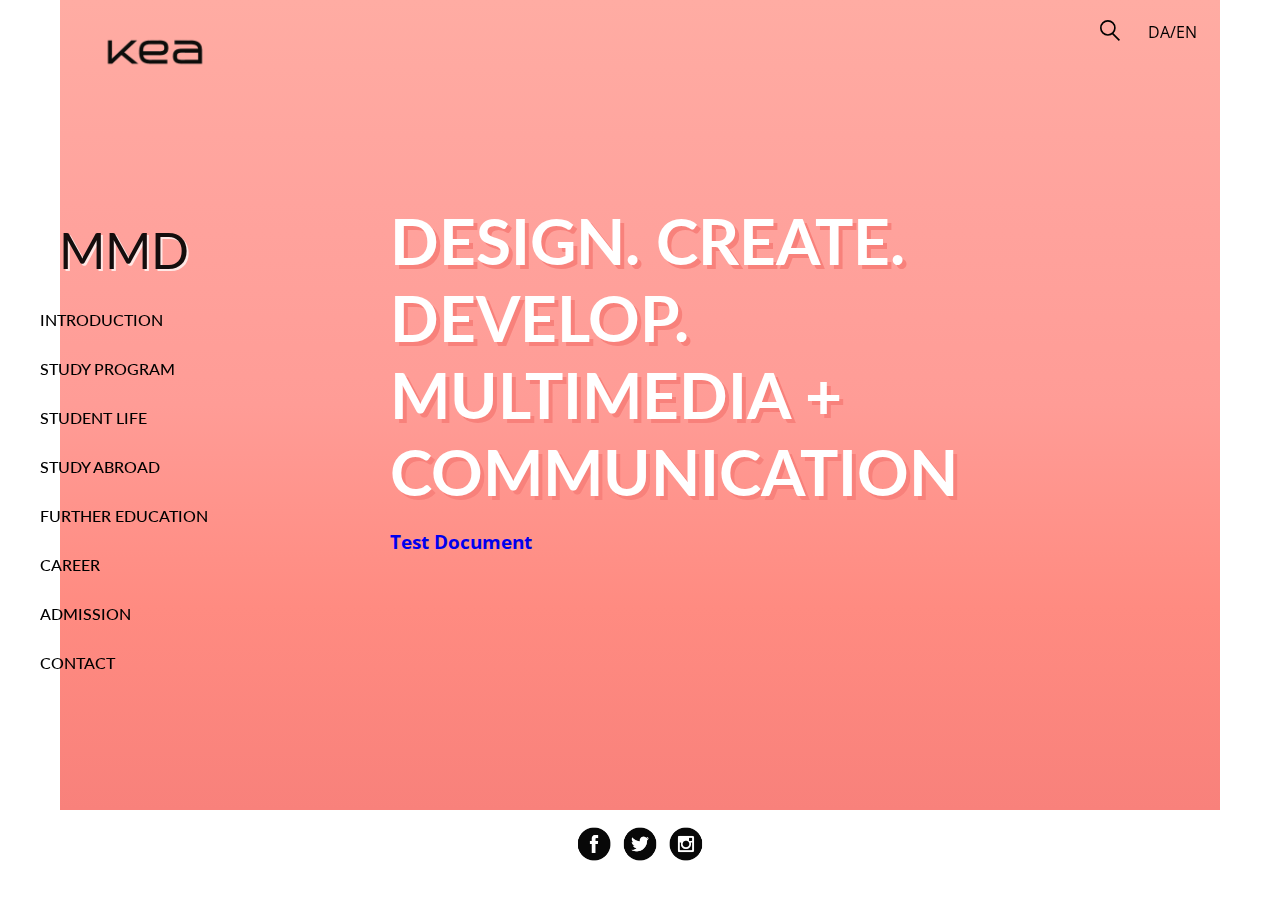
<file: index.html>
<!DOCTYPE html>
<html lang="en">

<head>
    <meta charset="utf-8">
    <meta name="viewport" content="width=device-width, initial-scale=1.0">
    <link rel="stylesheet" href="css/style.css">
    <!-- <link href="https://fonts.googleapis.com/css?family=Bungee" rel="stylesheet">
    <link href="https://fonts.googleapis.com/css?family=Bungee+Shade" rel="stylesheet"> -->
    <link href="https://fonts.googleapis.com/css?family=Montserrat+Subrayada" rel="stylesheet">
    <link href="https://fonts.googleapis.com/css?family=Lato:900" rel="stylesheet">
    <link href="https://fonts.googleapis.com/css?family=Open+Sans" rel="stylesheet">

    <title>Multimedia designer</title>
</head>

<body>
    <div class="logo-front">
    </div>
    <div class="search">
        <input type="search" /></div>
    <img class="search-nav" src="img/buttons/search-icon.svg">
    <p class="language">DA/EN</p>

    <label for="toggle">&#9776;</label>
    <input type="checkbox" id="toggle">

    <nav id="local-nav" class="local-nav">
        <a href="#" id="title-nav" class="nav-title">MMD</a>
        <a href="#" id="intro-nav">Introduction</a>
        <a href="#" id="program-nav">Study Program</a>
        <a href="#" id="student-nav">Student Life</a>
        <a href="#" id="abroad-nav">Study Abroad</a>
        <a href="#" id="top-nav">Further Education</a>
        <a href="#" id="career-nav">Career</a>
        <a href="#" id="adm-nav">Admission</a>
        <a href="#" id="contact-nav">Contact</a>
    </nav>
    <!-- front -->
    <section id="front" class="front">
        <div class="front-square">
            <div class="layout">
                <h1 class="big-title">Design. Create. Develop. Multimedia + Communication</h1>
                <h3><a href="http://cilliya.com/kea/pimp/curriculum/img/test-document.pdf">Test Document</a></h3>
            </div>
        </div>
    </section>
    <!-- introduction -->
    <section id="introduction" class="introduction hide">
        <div class="layout">
            <h1>Multimedia Design and Communication</h1>
            <h2>What is MMD?</h2>

            <p>The multimedia design programme is built on four core areas: Interaction development, design and visualisation, communication and presentation and business. You learn to work with frontend development, User Interface Design (UI), User Experience Design (UX) and you understanding the business context.</p>

            <p>During your studies you are in close contact with businesses when creating projects and writing papers in cooperation with a specific company or organisation. During the studies you will have an internship period at a company in order to mobilise your competencies in practice. We cooperate with a wide range of business types including agencies, companies, and cultural organisations.</p>

            <div class="center-img">
                <img class="intro-img" src="img/intro_1.jpg">
                <img class="intro-img" src="img/intro_2.jpg">
                <img class="intro-img" src="img/intro_3.jpg">
            </div>

        </div>
    </section>

    <!-- study program -->
    <section id="program" class="study-program hide">
       

            <div class="layout">
                <h1>Study Program</h1>

                <h2>Core Areas</h2>

                <p>The multimedia design programme is built on four core areas: Interaction development, design and visualisation, communication and presentation and business.</p>
                <div class="center-img">
                    <img class="circle" id="business-btn" src="img/cores/business-core.svg">
                    <img class="circle" id="comm-btn" src="img/cores/communication-core.svg">
                    <img class="circle" id="design-btn" src="img/cores/design-core.svg">
                    <img class="circle" id="dev-btn" src="img/cores/interaction-development-core.svg">

                </div>
                <h2>Program Structure</h2>
                <p>
                    The instruction is based on projects, which provide a basis for understanding practice, and the tasks are normally carried out in groups. Classroom instruction is gradually being replaced by advisor-based instruction.
                </p>
                <div class="time">
                    2 years / 4 semesters / 120 ECTS
                </div>
                <div class="table">

                    <div class="year">
                        First Year
                    </div>

                    <div class="semester">
                        1st Semester
                    </div>

                    <div class="semester">
                        2nd Semester
                    </div>

                    <div id="mmd1-btn" class="project">
                        Multimedia Production 1
                    </div>

                    <div id="mmd2-btn" class="project">
                        Multimedia Production 2
                    </div>

                    <div class="year">
                        Second Year
                    </div>

                    <div class="semester">
                        3rd Semester
                    </div>

                    <div class="semester">
                        4th Semester
                    </div>

                    <div id="mmd3-btn" class="project">
                        Multimedia Production 3
                    </div>

                    <div id="intern-btn" class="project">
                        Internship
                    </div>

                    <div id="elect-btn" class="project">
                        Electives
                    </div>

                    <div id="final-btn" class="project">
                        Final Exam
                    </div>

                </div>
            </div>
    </section>

    <!-- mmd-production 1 -->
    <div id="mmd1" class="modal hide">
        <aside class="modal-content">
            <h2 class="modal-title">Multimedia Production 1 </h2>
            <span id="close-mmd1" class="close"></span>
            <ul class="list-points">
                <li>Business: 5 ECTS</li>
                <li>Communication and Presentation: 5 ECTS</li>
                <li>Design and Visualization: 10 ECTS</li>
                <li>Interaction Development: 10 ECTS</li>
            </ul>
            <p class="description">
                The first element is intended to provide the student with the qualifications needed to understand the company’s commercial framework and the multimedia designer’s role in the value chain in a multimedia production. The student must be able to understand digital media and to define, produce and present solutions for and produce digital user interfaces.
            </p>
        </aside>
    </div>

    <!-- mmd-production 2 -->
    <div id="mmd2" class="modal hide">
        <aside class="modal-content">
            <h2 class="modal-title">Multimedia Production 2 </h2>
            <span id="close-mmd2" class="close"></span>
            <ul class="list-points">
                <li>Business: 5 ECTS</li>
                <li>Communication and Presentation: 5 ECTS</li>
                <li>Design and Visualization: 10 ECTS</li>
                <li>Interaction Development: 10 ECTS</li>
            </ul>
            <p class="description">
                The second element is intended to provide the student with the qualifications needed to plan multimedia productions involving several participants. The student must be able to design and create digital user experiences by means of a user-oriented method and key programming principles.
            </p>
        </aside>
    </div>

    <!-- mdd production 3 -->
    <div id="mmd3" class="modal hide">
        <aside class="modal-content">
            <h2 class="modal-title">Multimedia Production 3 </h2>
            <span id="close-mmd3" class="close"></span>
            <ul class="list-points">
                <li>Business: 5 ECTS</li>
                <li>Communication and Presentation: 5 ECTS</li>
                <li>Design and Visualization: 5 ECTS</li>
                <li>Interaction Development: 5 ECTS</li>
            </ul>
            <p class="description">
                The third element is intended to provide the student with the qualifications needed to assess and apply international development trends to create innovative user experiences in digital media and user interfaces.The student must be able to handle and present large data sets in a digital user interface.
            </p>
        </aside>
    </div>

    <!-- electives -->
    <div id="elect" class="modal hide">
        <aside class="modal-content">
            <h2 class="modal-title">Electives </h2>
            <span id="close-elect" class="close"></span>
            <p class="description">
                You you will be able to select one of several elective courses where you can specialise further in UX, UI or frontend development. Electives are developed on an ongoing basis with regard to relevance and demand
            </p>
        </aside>
    </div>

    <!-- internship-->
    <div id="intern" class="modal hide">
        <aside class="modal-content">
            <h2 class="modal-title">Internship</h2>
            <span id="close-intern" class="close"></span>
            <ul class="list-internship">
                <span class="list-title">There are 5 different types of internships:</span>
                <li>Workplace Internship</li>
                <li>International Internship</li>
                <li>Project-based Internship</li>
                <li>Virtual Internship</li>
                <li>Entrepreneurial Training</li>
            </ul>
            <p class="description">
                Internships take place in the fourth semester. It is your opportunity to focus on the areas of your study programme which you find most interesting. The internship is equivalent to 15 ECTS-points, corresponding to 10 weeks full-time internship. As it is a full-time internship, the working week is 37 hours.
            </p>
        </aside>
    </div>

    <!-- final exam-->
    <div id="final" class="modal hide">
        <aside class="modal-content">
            <h2 class="modal-title"> Final Exam </h2>
            <span id="close-final" class="close"></span>
            <p class="description">
                For the final examination you will write a paper and create a digital product within the scope of the programme. The objective of the final exam project is to document whether the student has acquired the qualifications needed to combine theoretical, methodological and practical elements and to communicate these.
            </p>
        </aside>
    </div>


    <!-- core areas -->
    <!-- business-->
    <div id="core-modal" class="modal hide">
        <aside class="modal-content">
            <h2 class="modal-title"> Business</h2>
            <h2 class="ects-points"> 15 ECTS</h2>
            <span id="close" class="close"></span>
            <p class="description"></p>
            <ul class="knowledge">
                <span class="cat-title">Knowledge</span>
            </ul>
            <ul class="skills">
                <span class="cat-title">Skills</span>
            </ul>
            <ul class="competencies">
                <span class="cat-title">Competencies</span>
            </ul>
        </aside>
    </div>

    <!-- admission -->
    <section id="admission" class="admission hide">
        <div class="layout">
            <h1>Admission</h1>
            <h2>How do I apply?</h2>

            <p>An education equivalent to a Danish upper secondary education or relevant vocational education is required (English B and Math C must be included).</p>

            <p>Mathematics C-level is required in order to apply for the AP Degree in Multimedia Design and Communication. The Mathematics C-level is represented by 125 hours during the last three years of upper-secondary school (equivalent to the Danish C-level of a Danish upper-secondary examination</p>

            <p>The programme is connected to the Coordinated Enrolment System (KOT). You can be enrolled either in Quota 1 or Quota 2.</p>

            <div class="adm-container">
                <div class="adm-first-col">
                    <h5 class="adm-elem1">Admission Requirements Quota 1 </h5>
                    <p class="elem-cont hide">
                        Quota 1 means you will be accepted based on your qualifications from your upper-secondary education. Quota 2 means you will be accepted based on your overall qualifications, including any possible qualifying training.
                    </p>
                    <h5 class="adm-elem2">Admission Requirements Quota 2</h5>
                    <div class="elem-cont hide">
                        <ul class="list-adm">
                            Quota 2 admissions are allocated according to the following criteria:
                            <li>Work experience, minimum 30 hours per week – including internships and national service. The internship must, however, not have been part of your entry qualification. Documentation must be included in the form of either work contracts, pay slips or employer statements.</li>
                            <li>Other activities, minimum 3 months. E.g. Folk High School stay or stay abroad experiences (not holidays). Voluntary work equal to 3 months full-time employment can also be included. Documentation in the form of either diplomas, contracts, plane tickets, travel itinerary or certified statements are a requirement.</li>
                            <li>Grade average from your upper secondary school exam.</li>
                            <li>Relevant IT courses, e.g.: Adobe Photoshop, Adobe Illustrator, HTML, CSS, Javascript, drawing, animation </li>
                        </ul>
                    </div>
                    <h5 class="adm-elem3">Language Requirements</h5>
                    <p class="elem-cont hide">
                        All applicants must have passed English at a level equivalent to a Danish Upper Secondary education B-level.
                    </p>
                    <h5 class="adm-elem4">Application Fee</h5>
                    <p class="elem-cont hide">
                        Non-EU applicants are required to pay an application fee in order for KEA to process their application.
                    </p>
                    <h5 class="adm-elem5">Admission Special Permission</h5>
                    <p class="elem-cont hide">
                        If you do not meet the formal admission requirements, you can apply for admission with special permission based on an individual competency assessment (IKV)
                    </p>
                </div>
                <div class="adm-snd-col">
                    <h5 class="adm-elem6">How to Apply?</h5>
                    <p class="elem-cont hide">
                        <b>Summer-intake: </b> All applicants must apply online on <a href="http://www.optagelse.dk/">www.optagelse.dk</a>.
                        <br>
                        <b>Winter-intake:</b> All applicants have to apply online <a href="https://pocloudwesteurope.crm.powerobjects.net/powerwebform/powerwebform.aspx?t=vreFsKvp0USJXcTvdEsBvGIAMAA4ADUAYgA3AGIAZQBlADkAYQBiADQANABkADEAOAA5ADUAZABjADQAZQBmADcANAA0AGIAMAAxAGIAYwA%3D&formId=powf_8FA2FFE7BB36E5118110C4346BAD81DC&tver=2013"> here</a>
                    </p>
                    <h5 class="adm-elem7">Program Start Summer</h5>
                    <p class="elem-cont hide">
                        August 27th 2018
                    </p>
                    <h5 class="adm-elem8">Program Start Winter</h5>
                    <p class="elem-cont hide">
                        January 29th 2018
                    </p>
                    <h5 class="adm-elem9">Application Deadline</h5>
                    <p class="elem-cont hide">
                        <b>For summer intake:</b>
                        <br>All applicants can apply from February 1st.
                        <br>The deadline for quota 1 admission is July 5th at 12:00 CET. (Danish students only).
                        <br>The deadline for quota 2 is March 15th at 12:00 CET. (Overseas, European and Danish students).
                        <br>
                        <br>
                        <b>For winter intake:</b>
                        <br>All applicants can apply from September 15th.
                        <br>The deadline for overseas students is October 15th at 12:00 CET.
                        <br>Final answer will be given November 15th.
                        <br>Deadline for all other students is December 1st at 12:00 CET (both quotas 1 and 2). Final answer will be given December 22nd.
                    </p>
                    <h5 class="adm-elem10">Transfer Requirements</h5>
                    <p class="elem-cont hide">
                        More information <a href="http://www.kea.dk/en/en/study-at-kea/transfer-to-kea/">here</a>
                    </p>
                </div>
            </div>
        </div>
    </section>

    <!-- study abroad -->
    <section id="abroad" class="study-abroad hide">
        <div class="layout">
            <h1>Study Abroad</h1>

            <h2>Explore the World</h2>

            <p>KEA has formed partnership agreements with a large number of educational institutions in Europe and overseas. The European institutions are all certified under the ERASMUS charter and are available for study exchange for KEA's students.</p>

            <p> Having passed the first-year exam, students can choose to complete either the entire programme or parts of it abroad. KEA offers multiple possibilities for international study, including the fourth semester internship.</p>

            <p>According to the 7-point grading scale at the institution where the exam has been taken and is equivalent to a programme element in this curriculum, the grade may be transferred.</p>
            <div class="center-img">
                <img class="study-abroad-img" src="img/Griffith.png">
                <img class="study-abroad-img" src="img/korea.png">
                <img class="study-abroad-img" src="img/napier.png">
                <img class="study-abroad-img" src="img/lisbon.png">
            </div>
            <p>Here are a list of just some of the fantastic institutions available for Multimedia Design + Communication. </p>

            <div class="country-container">
                <div class="country">
                    <h3> AUSTRALIA</h3>
                    Melbourne Deakin University

                    <h3>BRAZIL</h3>
                    Sao Paulo Senac University

                    <h3>CANADA</h3>
                    Toronto Ryerson University

                    <h3>IRELAND</h3>
                    Dublin Griffith College
                </div>
                <div class="country">
                    <h3>KOREA </h3>
                    Seoul Konkuk University

                    <h3>PORTUGAL</h3>
                    Lisboa IADE

                    <h3>SPAIN </h3>
                    Barcelona Universitat Ramon Llul ESDI

                    <h3>USA</h3>
                    Purchase, NY Purchase College (SUNY)
                </div>
            </div>
        </div>
    </section>
    <!-- student life -->
    <section id="student" class="student-life hide">
        <div class="layout">
            <h1>Life at MDD</h1>

            <h2>Study Form</h2>
            <p>The instruction is based on projects, which provide a basis for understanding practice, and the tasks are normally carried out in groups. Classroom instruction is gradually being replaced by advisor-based instruction.</p>

            <p>The project tasks and the final project in particular, are independent tasks that you carry out on the basis of the theory that you have learned. The projects should be based on specific cases from businesses as far as this is possible. You will be given good advice and constructive criticism along the way.</p>

            <p>You must be prepared to make an independent effort and cooperate with your fellow students. The type of instruction gives you experience that you can use for solving both known and new issues.</p>

            <h2>KEA Cafe + Moon Bar</h2>

            <h3>Friday bar 14.00-22.00</h3>
            <p>Discounted drinks + endless beer pong + foosball</p>

            <h3>Hey! Cafe</h3>
            <p>Join us every Tuesday and Thursday: Studiehuset, Guldbergsgade 29N, 2200 Copenhagen N</p>
            <div class="center-img">
                <img class="student-life-img" src="img/rooftop.jpg" alt="rooftop">
                <img class="student-life-img" src="img/present.jpg" alt="presentation">
                <img class="student-life-img" src="img/car.jpg" alt="car">
                <img class="student-life-img" src="img/bar.jpg" alt="bar">
            </div>
        </div>
    </section>
    <!--- new photos --->


    <!-- top up -->
    <section id="top" class="top hide">

        <div class="layout">
            <h1>Top Up</h1>

            <h2> Top-up Your Education</h2>
            <p>With a Multimedia Design + Communication education you can participate in a higher education programme. You can continue at KEA - Copenhagen School of Design and Technology and choose between:</p>

            <ul>
                <li>- BA in Web development (1 ½ year)</li>
                <li>- BA in Design + Business (1 ½ year)</li>
            </ul>

            <p>At the top-up programme in Web Development you will learn how to undertake the design and construction of web applications of all sizes. You will be working creatively with coding, creating realistic projects while you improve your development and programming skills to a professional level.</p>

            <p>The top-Up programme in Design + Business is aimed at different markets within the fashion and lifestyle trade. It will focus on Brand design, communication design and media. You learn how to plan, manage and carry out complex, analytical and creative assignments with relevant practice and theory. </p>

        </div>
    </section>

    <!-- career -->
    <section id="career" class="career hide">
        <div class="layout">
            <h1>Career</h1>

            <h2>From KEA and Beyond</h2>

            <p>As an educated multimedia designer you will typically be able to work with designing, planning and managing multimedia tasks. You will also be able to contribute to the implementation, administration and maintenance of multimedia productions.</p>

            <p>Future job opportunities include:</p>

            <ul>
                <li>- Multimedia Designer</li>
                <li>- Web Designer</li>
                <li>- Project Manager</li>
                <li>- Web Developer</li>
            </ul>
            <aside>
                <div class="center-img">
                    <img class="intro-img" src="img/balloon.png">
                </div>
            </aside>
        </div>
    </section>

    <!-- contact -->
    <section id="contact" class="contact hide">
        <div class="layout">
            <h1>Contact</h1>

            <h2>Need to know more?</h2>
            <p>You are more than welcome to come to our <b>OPEN HOUSE</b> which will happen on 28 Febuary 12 p.m - 6 p.m.<a href="http://keaconnect.dk/en/"> Click here</a> for more information.</p>

            <div class="email">
                <input type="email" class="input-mail" placeholder="e-mail"/>
                <p><textarea name="comments" cols="50" rows="10">Write a message
            </textarea></p>
                <input type="submit" />
            </div>

            <div class="contact-table">
                <p>
                    <b>Study and Career Advisor</b>
                    <br>Berit Bergman
                    <br>E-mail: berb@kea.dk
                    <br>Telephone: 46 46 03 28
                    <br>Telephone hours: Mon-Wed + Fri 9-11
                </p>

                <p><b>MMD Campus Lygten 16</b>
                    <br>Address: Lygten 16, 2400 Copenhagen NV
                    <br>Phone number: +45 46 46 04 00
                    <br>E-mail: kea@kea.dk</p>
            </div>
        </div>
    </section>
    <footer>
        <div class="icons">
            <img src="img/black-white-social-media.png">
        </div>

        <div class="logo-front-footer"></div>
    </footer>

    <script src="js/main.js"></script>
</body>

</html>
</file>
<file: css/style.css>
/* DESKTOP FIRST */

/* GLOBAL SETTINGS */

* {
    font-family: 'Open Sans', arial, helvetica, sans-serif;
    overflow-x: hidden;
}

body {
    margin: 0;
    margin-left: 60px;
    margin-right: 60px;
    padding: 0;
}

.big-title {
    font-size: 4em;
    color: white;
    text-shadow: 4px 4px #F8817B;
    text-transform: uppercase;
    z-index: 1;
}

h3 a {
    text-decoration: none;
}

.layout {
    max-width: 700px;
    min-width: 100px;
    margin: 10px auto 10px auto;
    border: none;
    padding-top: 12em;
    padding-left: 6em;
    padding-right: 1em;
    padding-bottom: 2em;
}

.center-img {
    text-align: center;
}

.circle {
    max-width: 120px;
    padding-left: 0.5em;
    padding-right: 0.5em;
    border-radius: 100%;
    margin: 4px 2px;
    padding: 20px;
}

.circle:hover {
    color: white;
    background-color: #FFACA3;
    transition: all 1s;
    cursor: pointer;
}

.student-life-img {
    max-width: 300px;
    padding: 1em;
}

.study-abroad-img {
    max-width: 300px;
    padding: 1em;
}

h1 {
    position: relative;
    margin: 0;
    font-size: 35px;
    font-family: 'Lato', 'Montserrat Subrayada', sans-serif;
    text-shadow: 4px 4px #FFE8E6;
    color: #F8817B;
}

p a {
    text-decoration: none;
}

div {
    overflow-y: hidden;
}

/* GLOBAL navigation */

.logo-front {
    position: fixed;
    margin: 5px;
    padding: 90px;
    background-image: url(../img/kea-logo.png);
    background-size: contain;
    background-repeat: no-repeat;
}

/* for footer tablet/mobile */

.logo-front-footer {
    margin: 5px;
    padding: 90px;
    background-image: url(../img/kea-logo.png);
    background-size: contain;
    background-repeat: no-repeat;
    display: none;
}

.search-nav {
    width: 20px;
    position: fixed;
    right: 0px;
    padding-right: 10em;
    padding-top: 20px;
}

.language {
    width: 20px;
    position: fixed;
    right: 0px;
    padding-right: 7em;
    padding-top: 5px;
    overflow-x: hidden;
    overflow-y: hidden;
}

/* LOCAL navigation */

/*.hide-burger {
    display: none;
}*/

input {
    display: none;
}

label {
    display: none;
    cursor: pointer;
}

.local-nav {
    position: fixed;
    display: block;
    top: 20%;
    left: 0;
    height: 80vh;
    /*background-color: white;*/
    padding: 25px;
}

.local-nav a {
    padding: 15px;
    padding-right: 22px;
    /*padding-left: 25px;*/
    display: block;
    font-size: 1em;
    color: black;
    font-weight: 500;
    text-transform: capitalize;
    text-decoration: none;
    text-transform: uppercase;
    font-family: 'lato', sans-serif;
    overflow-y: auto;
}

.local-nav .nav-title {
    font-size: 50px;
    text-transform: capitalize;
    font-weight: 400;
    text-align: center;
    color: #140D0D;
    font-family: 'Lato', sans-serif;
    text-shadow: 2px 2px #FFE8E6;

}

#intro-nav:hover,
#program-nav:hover,
#adm-nav:hover,
#abroad-nav:hover,
#student-nav:hover,
#top-nav:hover,
#career-nav:hover,
#contact-nav:hover {
    color: white;
    background-color: #FFE8E6;
    transition: all 0.3s;
}

.active-color {
    color: white;
    background-color: #F8817B
}

/* front section */

.front-square {
    top: 0;
    right: 10em;
    left: 10em;
    width: 100vw;
    height: 90vh;
    background: linear-gradient(#FFACA3, #FFA39D, #FF9C96, #FF8B81, #F8817B);
    overflow-x: hidden;
}

.title {
    padding: 30px;
    padding-top: 20px;
    font-weight: 500;
    font-size: 50px;
    /* font-family: 'Archivo Black', 'Bungee Shade', 'Bungee', sans-serif;*/
    font-family: 'Lato', sans-serif;
    text-shadow: 2px 2px #ffffff;
    letter-spacing: 5px;
}

/* global size for section images */

.img-header {
    position: relative;
    margin-top: 90px;
    margin-left: 60px;
    padding: 70px;
    width: 100vw;
    height: 9vh;
    background-size: contain;
    background-repeat: no-repeat;
    width: 100vw;
    height: 9vh;
    background-size: contain;
    background-repeat: no-repeat;
}


/* introduction */

.intro-img {
    max-width: 200px;
    padding: 0.3em;
}

/* study program */

.time {
    padding: 20px;
    font-size: 15px;
    font-weight: bold;
    text-align: center;
}

.table {
    display: grid;
    grid-template-columns: 1fr 1fr;
    text-align: center;
    grid-gap: 10px;
}


.year {
    margin-top: 40px;
    padding: 18px;
    grid-column: 1/-1;
    font-size: 20px;
    background-color: #DCD9D9;
}

.semester {
    padding: 12px;
    font-size: 15px;
    background-color: #DCD9D9;
}

.project {
    padding: 40px 10px 40px 10px;
    font-size: 18px;
    background-color: #FFACA3;
    text-transform: uppercase;
    font-weight: bold;
}

#mmd1-btn:hover,
#mmd2-btn:hover,
#mmd3-btn:hover,
#intern-btn:hover,
#elect-btn:hover,
#final-btn:hover {
    color: white;
    background-color: #F8817B;
    transition: all 0.3s;
    cursor: pointer;
}


/* modals in study program */

.modal {
    position: fixed;
    padding-top: 10vh;
    width: 100vw;
    height: 100vh;
    top: 0;
    left: 0;
    overflow: auto;
    background: rgba(0, 0, 0, 0.8);
}

.modal-content {
    position: relative;
    margin: auto;
    padding: 10px;
    width: 60vw;
    height: 60vh;
    background-color: white;
    overflow: scroll;
    overflow-x: hidden;
}

.modal-content::-webkit-scrollbar-track {
    -webkit-box-shadow: inset 0 0 6px rgba(0, 0, 0, 0.3);
    border-radius: 10px;
    background-color: #F5F5F5;
}

.modal-content::-webkit-scrollbar {
    width: 12px;
    background-color: #F5F5F5;
}

.modal-content::-webkit-scrollbar-thumb {
    border-radius: 10px;
    -webkit-box-shadow: inset 0 0 6px rgba(0, 0, 0, .3);
    background-color: #555;
}

.modal-title {
    padding: 0;
    font-size: 40px;
    text-align: center;
}

.ects-points {
    padding: 0;
    font-size: 15px;
    text-align: center;
}

.close {
    position: absolute;
    padding: 15px;
    top: 5%;
    right: 3%;
    background-position: right;
    background-repeat: no-repeat;
    background-image: url(../img/close-button.svg)
}

.description {
    padding: 20px 50px 20px 50px;
}

.knowledge,
.skills,
.competencies {
    padding: 20px 50px 20px 50px;
}

.knowledge li,
.skills li,
.competencies li {
    padding: 5px;
}

.cat-title {
    font-weight: bold;
}

.list-internship {
    text-align: center;
    list-style-type: none;
}

.list-title {
    padding: 10px;
    font-size: 20px;
}

button {
    padding: 10px;
    font-size: 15px;
    justify-content: center;
    background-color: #FFACA3;
}

/* admission */

/*.img-admission {
    background-image: url(../img/red-headers/red-admission.png);
}*/

.adm-container {
    display: grid;
    /*padding: 20px 40px 20px 50px;*/
    grid-template-columns: 1fr 1fr;
}

.adm-container p {
    padding: 10px;
}

.list-adm li {
    padding: 10px;
}

.adm-elem1,
.adm-elem2,
.adm-elem3,
.adm-elem4,
.adm-elem5,
.adm-elem6,
.adm-elem7,
.adm-elem8,
.adm-elem9,
.adm-elem10 {
    margin: 5px;
    padding: 15px;
    background-color: #FFACA3;
}

.adm-elem1:hover,
.adm-elem2:hover,
.adm-elem3:hover,
.adm-elem4:hover,
.adm-elem5:hover,
.adm-elem6:hover,
.adm-elem7:hover,
.adm-elem8:hover,
.adm-elem9:hover,
.adm-elem10:hover {
    color: white;
    background-color: #F8817B;
    cursor: pointer;

}

.change-color {
    color: white;
    background-color: black;
}

.hide {
    display: none;
}

/* study abroad */

/*.img-abroad {
    background-image: url(../img/red-headers/red-study-abroad.png);
}*/

.country-container {
    display: grid;
    grid-template-columns: 1fr 1fr;
}

.country {
    padding: 20px;
    text-align: center;
}

.country h3 {
    color: gray;
}

/* contact */

.contact-table {
    display: grid;
    grid-template-columns: 1fr 1fr;
    padding: 0px;
    overflow: hidden;
}

.contact-table p{
    padding: 15px;
}

.email {
    padding: 20px;
    overflow-x: hidden;
    overflow-y: hidden;
}

.search {
    width: 20px;
    position: fixed;
    right: 0px;
    padding-right: 21.5em;
    padding-top: 20px;
}

.icons {
    padding: 5px;
    text-align: center;
}

.icons img {
    max-width: 150px;
}

/*
.email input {
    margin: 5px;
    padding: 5px;
    border-style: none;
}

.email input:hover {
    color: white;
    background-color: #f4e0fc;
    transition: all 0.2s;
}
*/

.input-mail{
    display: block;
    padding: 2px;
}

textarea {
    max-width: 400px;
    max-height: 120px;
    overflow-x: visible;
}


footer {
    padding: 10px;
    /*background-color: yellow;*/
}

/* ---------- TABLET/ BREAKPOINT - Burger Menu ---------- */

@media all and (max-width:70em) {

    /* DO NOT DISPLAY GLOBAL */
    footer {
        padding: 10px;
        /*background-color: red;*/
    }

    .logo-front-footer/* for footer tablet/mobile */
        {
        margin: 5px;
        padding: 90px;
        background-image: url(../img/kea-logo.png);
        background-size: contain;
        background-repeat: no-repeat;
    }

    .search-nav {
        display: none;
    }

    .language {
        display: none;
    }

    .search {
        display: none;
    }

    /* TABLET STYLING*/
    .logo-front {
        max-width: 50px;
    }
    h1 {
        font-size: 25px;
    }

    h2 {
        font-size: 1.1em;
    }

    h3 {
        font-size: 0.9em;
    }

    p {
        font-size: 0.8em;
    }

    li {
        font-size: 0.8em;
    }

    .layout {
        max-width: 500px;
        min-width: 50px;
        margin: 10px auto 10px auto;
        border: none;
        padding-left: 10em;
        padding-right: 0.5em;
        padding-bottom: 2em;
    }

    .big-title {
        font-size: 2.5em;
        padding-right: 3em;
    }

    .icons img {
        max-width: 120px;
    }

    .local-nav {
        padding: 0;
    }
    
    .modal-title{
        font-size: 30px;
    }
}

/* ---------- MOBILE/ BREAKPOINT - Burger Menu ---------- */

@media all and (max-width:50em) {

    /* DO NOT DISPLAY MOBILE*/
    .logo-front {
        display: none;
    }
    /* STYLING MOBILE */
    footer {
        padding: 10px;
        /*background-color: blue;*/
    }
    
    .front-square{
        height: 75vh;
    }
    
    .layout {
        max-width: 700px;
        min-width: 50px;
        margin: 0px auto 0px auto;
        border: none;
        padding-top: 5.5em;
        padding-left: 0.5em;
        padding-right: 0.5em;
        padding-bottom: 2em;
    }

    .big-title {
        font-size: 1.5em;
        overflow: hidden;
        padding: 10px;
        padding-right: 150px;
    }
    
    h3 a{
        padding-left: 17px;
    }

    /* BURGER BAR*/
    input {
        display: none;
    }

    label {
        cursor: pointer;
        color: #F8817B;
        display: block;
        padding: 0;
        left: 0;
        font-size: 2em;
        padding-left: 0.2em;
        padding-top: 0.2em;
        position: fixed;
    }

    .local-nav {
        max-height: 0;
        overflow: hidden;
        z-index: 2;
    }

    input:checked ~ nav {
        max-height: 350px;
    }
 
    .local-nav {
        position: fixed;
        display: block;
        top: 3.2em;
        left: 0;
        padding: 0;
        background: linear-gradient(#FFACA3, #FFA39D, #FF9C96, #FF8B81, #F8817B);
        font-size: 0.8em;
        z-index: 2;
        margin: 10px;
    }

    .local-nav a {
        padding: 10px;
        padding-right: 10px;
        display: block;
        font-size: 1em;
        color: black;
        font-weight: 500;
        text-transform: capitalize;
        text-decoration: none;
        text-transform: uppercase;
        font-family: 'lato', sans-serif;
        overflow-y: auto;
        z-index: 2;
    }

    .local-nav .nav-title {
        font-size: 30px;
        text-transform: capitalize;
        text-align: center;
        color: #140D0D;
        font-family: 'Lato', sans-serif;
        text-shadow: 2px 2px white;
        z-index: 2;
    }

    #intro-nav:hover,
    #program-nav:hover,
    #adm-nav:hover,
    #abroad-nav:hover,
    #student-nav:hover,
    #top-nav:hover,
    #career-nav:hover,
    #contact-nav:hover {
        color: white;
        background-color: #FFACA3;
        transition: all 0.3s;
    }

    .active-color {
        color: white;
        background-color: #F8817B;
    }
    
    .adm-container{
        display: block;
    }
    
    .email{
        padding:0;
    }
    textarea{
        width: 80%;
    }
    
    .contact-table{
        margin: 0;
        padding: 0;
    }
    
    .contact-table p{
        margin: 0;
    }

}
</file>
